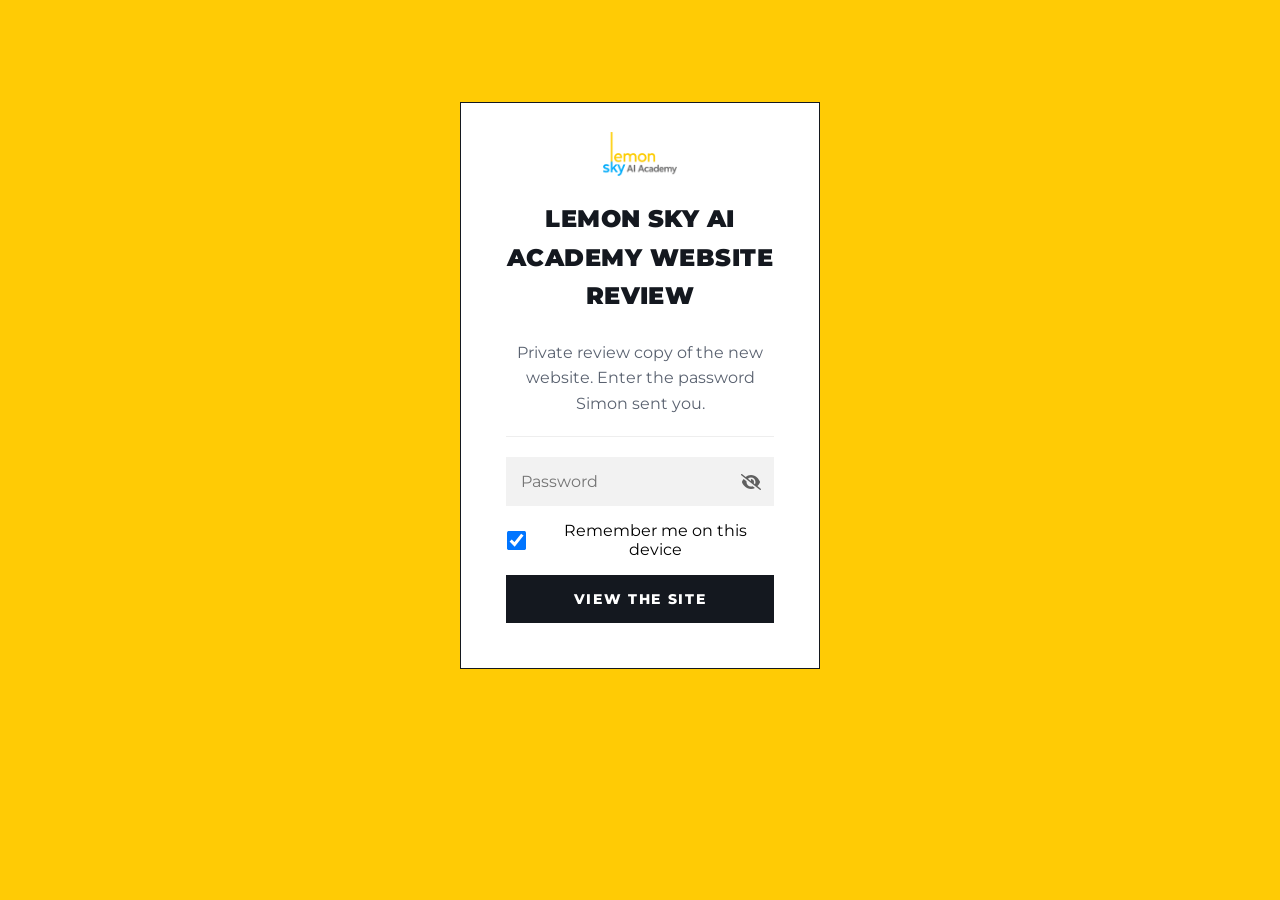
<file: index.html>
<!DOCTYPE html>
<html class="staticrypt-html">
    <head>
        <meta charset="utf-8" />
        <meta name="robots" content="noindex, nofollow" />
        <title>Lemon Sky AI Academy website review</title>
        <meta name="viewport" content="width=device-width, initial-scale=1" />

        <!-- do not cache this page -->
        <meta http-equiv="cache-control" content="max-age=0" />
        <meta http-equiv="cache-control" content="no-cache" />
        <meta http-equiv="expires" content="0" />
        <meta http-equiv="expires" content="Tue, 01 Jan 1980 1:00:00 GMT" />
        <meta http-equiv="pragma" content="no-cache" />

        <link href="https://fonts.googleapis.com/css2?family=Montserrat:wght@500;700;900&display=swap" rel="stylesheet" />
        <style>
            body.staticrypt-body, .staticrypt-body p, .staticrypt-body label, .staticrypt-form input, .staticrypt-decrypt-button { font-family: Montserrat, Arial, sans-serif !important; }
            .staticrypt-logo { display:block; height:44px; width:auto; margin:0 auto 22px; }
            .staticrypt-instructions p { color:#5A6270; line-height:1.6; }
            .staticrypt-form { box-shadow: none !important; border: 1.5px solid #14181F; border-radius: 0 !important; }
            .staticrypt-title { font-weight: 900 !important; text-transform: uppercase; letter-spacing: .02em; color: #14181F !important; }
            .staticrypt-form input[type="password"], .staticrypt-decrypt-button { border-radius: 0 !important; }
            .staticrypt-decrypt-button { font-weight: 800 !important; letter-spacing: .12em; text-transform: uppercase; }
            .staticrypt-hr {
                margin-top: 20px;
                margin-bottom: 20px;
                border: 0;
                border-top: 1px solid #eee;
            }

            .staticrypt-page {
                width: 360px;
                padding: 8% 0 0;
                margin: auto;
                box-sizing: border-box;
            }

            .staticrypt-form {
                position: relative;
                z-index: 1;
                background: #ffffff;
                max-width: 360px;
                margin: 0 auto 100px;
                padding: 45px;
                text-align: center;
                box-shadow: 0 0 20px 0 rgba(0, 0, 0, 0.2), 0 5px 5px 0 rgba(0, 0, 0, 0.24);
            }

            .staticrypt-form input[type="password"],
            input[type="text"] {
                background: inherit;
                border: 0;
                box-sizing: border-box; /* This ensures padding is included in the total width */
                font-size: 14px;
                outline: 0;
                padding: 15px 30px 15px 15px; /* Adjust the padding to ensure there is space for the icon */
                width: 100%;
            }

            .staticrypt-password-container {
                position: relative;
                outline: 0;
                background: #f2f2f2;
                width: 100%;
                border: 0;
                margin: 0 0 15px;
                box-sizing: border-box;
            }

            .staticrypt-toggle-password-visibility {
                cursor: pointer;
                height: 20px;
                opacity: 60%;
                padding: 13px;
                position: absolute;
                right: 0;
                top: 50%;
                transform: translateY(-50%);
                width: 20px;
            }

            .staticrypt-form .staticrypt-decrypt-button {
                text-transform: uppercase;
                outline: 0;
                background: #14181F;
                width: 100%;
                border: 0;
                padding: 15px;
                color: #ffffff;
                font-size: 14px;
                cursor: pointer;
            }

            .staticrypt-form .staticrypt-decrypt-button:hover,
            .staticrypt-form .staticrypt-decrypt-button:active,
            .staticrypt-form .staticrypt-decrypt-button:focus {
                background: #14181F;
                filter: brightness(92%);
            }

            .staticrypt-html {
                height: 100%;
            }

            .staticrypt-body {
                height: 100%;
                margin: 0;
            }

            .staticrypt-content {
                height: 100%;
                margin-bottom: 1em;
                background: #FFCB05;
                font-family: "Arial", sans-serif;
                -webkit-font-smoothing: antialiased;
                -moz-osx-font-smoothing: grayscale;
            }

            .staticrypt-instructions {
                margin-top: -1em;
                margin-bottom: 1em;
            }

            .staticrypt-title {
                font-size: 1.5em;
            }

            label.staticrypt-remember {
                display: flex;
                align-items: center;
                margin-bottom: 1em;
            }

            .staticrypt-remember input[type="checkbox"] {
                transform: scale(1.5);
                margin-right: 1em;
            }

            .hidden {
                display: none !important;
            }

            .staticrypt-spinner-container {
                height: 100%;
                display: flex;
                align-items: center;
                justify-content: center;
            }

            .staticrypt-spinner {
                display: inline-block;
                width: 2rem;
                height: 2rem;
                vertical-align: text-bottom;
                border: 0.25em solid gray;
                border-right-color: transparent;
                border-radius: 50%;
                -webkit-animation: spinner-border 0.75s linear infinite;
                animation: spinner-border 0.75s linear infinite;
                animation-duration: 0.75s;
                animation-timing-function: linear;
                animation-delay: 0s;
                animation-iteration-count: infinite;
                animation-direction: normal;
                animation-fill-mode: none;
                animation-play-state: running;
                animation-name: spinner-border;
            }

            @keyframes spinner-border {
                100% {
                    transform: rotate(360deg);
                }
            }

            @media screen and (-webkit-min-device-pixel-ratio: 0) {
                .staticrypt-form input[type="password"],
                input[type="text"] {
                    font-size: 16px;
                }
            }
        </style>
    </head>

    <body class="staticrypt-body">
        <div id="staticrypt_loading" class="staticrypt-spinner-container">
            <div class="staticrypt-spinner"></div>
        </div>

        <div id="staticrypt_content" class="staticrypt-content hidden">
            <div class="staticrypt-page">
                <div class="staticrypt-form">
                    <div class="staticrypt-instructions">
                        <img class="staticrypt-logo" src="assets/logo.png" alt="Lemon Sky AI Academy" />
                        <p class="staticrypt-title">Lemon Sky AI Academy website review</p>
                        <p>Private review copy of the new website. Enter the password Simon sent you.</p>
                    </div>

                    <hr class="staticrypt-hr" />

                    <form id="staticrypt-form" action="#" method="post">
                        <div class="staticrypt-password-container">
                            <input
                                id="staticrypt-password"
                                type="password"
                                name="password"
                                placeholder="Password"
                                autofocus
                            />

                            <img
                                class="staticrypt-toggle-password-visibility"
                                alt="Show password"
                                title="Show password"
                                src="[data-uri]"
                            />
                        </div>

                        <label id="staticrypt-remember-label" class="staticrypt-remember hidden">
                            <input id="staticrypt-remember" type="checkbox" name="remember" checked />
                            Remember me on this device
                        </label>

                        <input type="submit" class="staticrypt-decrypt-button" value="View the site" />
                    </form>
                </div>
            </div>
        </div>

        <script>
            // these variables will be filled when generating the file - the template format is 'variable_name'
            const staticryptInitiator = ((function(){
  const exports = {};
  const cryptoEngine = ((function(){
  const exports = {};
  const { subtle } = crypto;

const IV_BITS = 16 * 8;
const HEX_BITS = 4;
const ENCRYPTION_ALGO = "AES-CBC";

/**
 * Translates between utf8 encoded hexadecimal strings
 * and Uint8Array bytes.
 */
const HexEncoder = {
    /**
     * hex string -> bytes
     * @param {string} hexString
     * @returns {Uint8Array}
     */
    parse: function (hexString) {
        if (hexString.length % 2 !== 0) throw "Invalid hexString";
        const arrayBuffer = new Uint8Array(hexString.length / 2);

        for (let i = 0; i < hexString.length; i += 2) {
            const byteValue = parseInt(hexString.substring(i, i + 2), 16);
            if (isNaN(byteValue)) {
                throw "Invalid hexString";
            }
            arrayBuffer[i / 2] = byteValue;
        }
        return arrayBuffer;
    },

    /**
     * bytes -> hex string
     * @param {Uint8Array} bytes
     * @returns {string}
     */
    stringify: function (bytes) {
        const hexBytes = [];

        for (let i = 0; i < bytes.length; ++i) {
            let byteString = bytes[i].toString(16);
            if (byteString.length < 2) {
                byteString = "0" + byteString;
            }
            hexBytes.push(byteString);
        }
        return hexBytes.join("");
    },
};

/**
 * Translates between utf8 strings and Uint8Array bytes.
 */
const UTF8Encoder = {
    parse: function (str) {
        return new TextEncoder().encode(str);
    },

    stringify: function (bytes) {
        return new TextDecoder().decode(bytes);
    },
};

/**
 * Salt and encrypt a msg with a password.
 */
async function encrypt(msg, hashedPassword) {
    // Must be 16 bytes, unpredictable, and preferably cryptographically random. However, it need not be secret.
    // https://developer.mozilla.org/en-US/docs/Web/API/SubtleCrypto/encrypt#parameters
    const iv = crypto.getRandomValues(new Uint8Array(IV_BITS / 8));

    const key = await subtle.importKey("raw", HexEncoder.parse(hashedPassword), ENCRYPTION_ALGO, false, ["encrypt"]);

    const encrypted = await subtle.encrypt(
        {
            name: ENCRYPTION_ALGO,
            iv: iv,
        },
        key,
        UTF8Encoder.parse(msg)
    );

    // iv will be 32 hex characters, we prepend it to the ciphertext for use in decryption
    return HexEncoder.stringify(iv) + HexEncoder.stringify(new Uint8Array(encrypted));
}
exports.encrypt = encrypt;

/**
 * Decrypt a salted msg using a password.
 *
 * @param {string} encryptedMsg
 * @param {string} hashedPassword
 * @returns {Promise<string>}
 */
async function decrypt(encryptedMsg, hashedPassword) {
    const ivLength = IV_BITS / HEX_BITS;
    const iv = HexEncoder.parse(encryptedMsg.substring(0, ivLength));
    const encrypted = encryptedMsg.substring(ivLength);

    const key = await subtle.importKey("raw", HexEncoder.parse(hashedPassword), ENCRYPTION_ALGO, false, ["decrypt"]);

    const outBuffer = await subtle.decrypt(
        {
            name: ENCRYPTION_ALGO,
            iv: iv,
        },
        key,
        HexEncoder.parse(encrypted)
    );

    return UTF8Encoder.stringify(new Uint8Array(outBuffer));
}
exports.decrypt = decrypt;

/**
 * Salt and hash the password so it can be stored in localStorage without opening a password reuse vulnerability.
 *
 * @param {string} password
 * @param {string} salt
 * @returns {Promise<string>}
 */
async function hashPassword(password, salt) {
    // we hash the password in multiple steps, each adding more iterations. This is because we used to allow less
    // iterations, so for backward compatibility reasons, we need to support going from that to more iterations.
    let hashedPassword = await hashLegacyRound(password, salt);

    hashedPassword = await hashSecondRound(hashedPassword, salt);

    return hashThirdRound(hashedPassword, salt);
}
exports.hashPassword = hashPassword;

/**
 * This hashes the password with 1k iterations. This is a low number, we need this function to support backwards
 * compatibility.
 *
 * @param {string} password
 * @param {string} salt
 * @returns {Promise<string>}
 */
function hashLegacyRound(password, salt) {
    return pbkdf2(password, salt, 1000, "SHA-1");
}
exports.hashLegacyRound = hashLegacyRound;

/**
 * Add a second round of iterations. This is because we used to use 1k, so for backwards compatibility with
 * remember-me/autodecrypt links, we need to support going from that to more iterations.
 *
 * @param hashedPassword
 * @param salt
 * @returns {Promise<string>}
 */
function hashSecondRound(hashedPassword, salt) {
    return pbkdf2(hashedPassword, salt, 14000, "SHA-256");
}
exports.hashSecondRound = hashSecondRound;

/**
 * Add a third round of iterations to bring total number to 600k. This is because we used to use 1k, then 15k, so for
 * backwards compatibility with remember-me/autodecrypt links, we need to support going from that to more iterations.
 *
 * @param hashedPassword
 * @param salt
 * @returns {Promise<string>}
 */
function hashThirdRound(hashedPassword, salt) {
    return pbkdf2(hashedPassword, salt, 585000, "SHA-256");
}
exports.hashThirdRound = hashThirdRound;

/**
 * Salt and hash the password so it can be stored in localStorage without opening a password reuse vulnerability.
 *
 * @param {string} password
 * @param {string} salt
 * @param {int} iterations
 * @param {string} hashAlgorithm
 * @returns {Promise<string>}
 */
async function pbkdf2(password, salt, iterations, hashAlgorithm) {
    const key = await subtle.importKey("raw", UTF8Encoder.parse(password), "PBKDF2", false, ["deriveBits"]);

    const keyBytes = await subtle.deriveBits(
        {
            name: "PBKDF2",
            hash: hashAlgorithm,
            iterations,
            salt: UTF8Encoder.parse(salt),
        },
        key,
        256
    );

    return HexEncoder.stringify(new Uint8Array(keyBytes));
}

function generateRandomSalt() {
    const bytes = crypto.getRandomValues(new Uint8Array(128 / 8));

    return HexEncoder.stringify(new Uint8Array(bytes));
}
exports.generateRandomSalt = generateRandomSalt;

async function signMessage(hashedPassword, message) {
    const key = await subtle.importKey(
        "raw",
        HexEncoder.parse(hashedPassword),
        {
            name: "HMAC",
            hash: "SHA-256",
        },
        false,
        ["sign"]
    );
    const signature = await subtle.sign("HMAC", key, UTF8Encoder.parse(message));

    return HexEncoder.stringify(new Uint8Array(signature));
}
exports.signMessage = signMessage;

function getRandomAlphanum() {
    const possibleCharacters = "abcdefghijklmnopqrstuvwxyzABCDEFGHIJKLMNOPQRSTUVWXYZ0123456789";

    let byteArray;
    let parsedInt;

    // Keep generating new random bytes until we get a value that falls
    // within a range that can be evenly divided by possibleCharacters.length
    do {
        byteArray = crypto.getRandomValues(new Uint8Array(1));
        // extract the lowest byte to get an int from 0 to 255 (probably unnecessary, since we're only generating 1 byte)
        parsedInt = byteArray[0] & 0xff;
    } while (parsedInt >= 256 - (256 % possibleCharacters.length));

    // Take the modulo of the parsed integer to get a random number between 0 and totalLength - 1
    const randomIndex = parsedInt % possibleCharacters.length;

    return possibleCharacters[randomIndex];
}

/**
 * Generate a random string of a given length.
 *
 * @param {int} length
 * @returns {string}
 */
function generateRandomString(length) {
    let randomString = "";

    for (let i = 0; i < length; i++) {
        randomString += getRandomAlphanum();
    }

    return randomString;
}
exports.generateRandomString = generateRandomString;

  return exports;
})());
const codec = ((function(){
  const exports = {};
  /**
 * Initialize the codec with the provided cryptoEngine - this return functions to encode and decode messages.
 *
 * @param cryptoEngine - the engine to use for encryption / decryption
 */
function init(cryptoEngine) {
    const exports = {};

    /**
     * Top-level function for encoding a message.
     * Includes password hashing, encryption, and signing.
     *
     * @param {string} msg
     * @param {string} password
     * @param {string} salt
     *
     * @returns {string} The encoded text
     */
    async function encode(msg, password, salt) {
        const hashedPassword = await cryptoEngine.hashPassword(password, salt);

        const encrypted = await cryptoEngine.encrypt(msg, hashedPassword);

        // we use the hashed password in the HMAC because this is effectively what will be used a password (so we can store
        // it in localStorage safely, we don't use the clear text password)
        const hmac = await cryptoEngine.signMessage(hashedPassword, encrypted);

        return hmac + encrypted;
    }
    exports.encode = encode;

    /**
     * Encode using a password that has already been hashed. This is useful to encode multiple messages in a row, that way
     * we don't need to hash the password multiple times.
     *
     * @param {string} msg
     * @param {string} hashedPassword
     *
     * @returns {string} The encoded text
     */
    async function encodeWithHashedPassword(msg, hashedPassword) {
        const encrypted = await cryptoEngine.encrypt(msg, hashedPassword);

        // we use the hashed password in the HMAC because this is effectively what will be used a password (so we can store
        // it in localStorage safely, we don't use the clear text password)
        const hmac = await cryptoEngine.signMessage(hashedPassword, encrypted);

        return hmac + encrypted;
    }
    exports.encodeWithHashedPassword = encodeWithHashedPassword;

    /**
     * Top-level function for decoding a message.
     * Includes signature check and decryption.
     *
     * @param {string} signedMsg
     * @param {string} hashedPassword
     * @param {string} salt
     * @param {int} backwardCompatibleAttempt
     * @param {string} originalPassword
     *
     * @returns {Object} {success: true, decoded: string} | {success: false, message: string}
     */
    async function decode(signedMsg, hashedPassword, salt, backwardCompatibleAttempt = 0, originalPassword = "") {
        const encryptedHMAC = signedMsg.substring(0, 64);
        const encryptedMsg = signedMsg.substring(64);
        const decryptedHMAC = await cryptoEngine.signMessage(hashedPassword, encryptedMsg);

        if (decryptedHMAC !== encryptedHMAC) {
            // we have been raising the number of iterations in the hashing algorithm multiple times, so to support the old
            // remember-me/autodecrypt links we need to try bringing the old hashes up to speed.
            originalPassword = originalPassword || hashedPassword;
            if (backwardCompatibleAttempt === 0) {
                const updatedHashedPassword = await cryptoEngine.hashThirdRound(originalPassword, salt);

                return decode(signedMsg, updatedHashedPassword, salt, backwardCompatibleAttempt + 1, originalPassword);
            }
            if (backwardCompatibleAttempt === 1) {
                let updatedHashedPassword = await cryptoEngine.hashSecondRound(originalPassword, salt);
                updatedHashedPassword = await cryptoEngine.hashThirdRound(updatedHashedPassword, salt);

                return decode(signedMsg, updatedHashedPassword, salt, backwardCompatibleAttempt + 1, originalPassword);
            }

            return { success: false, message: "Signature mismatch" };
        }

        return {
            success: true,
            decoded: await cryptoEngine.decrypt(encryptedMsg, hashedPassword),
        };
    }
    exports.decode = decode;

    return exports;
}
exports.init = init;

  return exports;
})());
const decode = codec.init(cryptoEngine).decode;

/**
 * Initialize the staticrypt module, that exposes functions callbable by the password_template.
 *
 * @param {{
 *  staticryptEncryptedMsgUniqueVariableName: string,
 *  isRememberEnabled: boolean,
 *  rememberDurationInDays: number,
 *  staticryptSaltUniqueVariableName: string,
 * }} staticryptConfig - object of data that is stored on the password_template at encryption time.
 *
 * @param {{
 *  rememberExpirationKey: string,
 *  rememberPassphraseKey: string,
 *  replaceHtmlCallback: function,
 *  clearLocalStorageCallback: function,
 * }} templateConfig - object of data that can be configured by a custom password_template.
 */
function init(staticryptConfig, templateConfig) {
    const exports = {};

    /**
     * Decrypt our encrypted page, replace the whole HTML.
     *
     * @param {string} hashedPassword
     * @returns {Promise<boolean>}
     */
    async function decryptAndReplaceHtml(hashedPassword) {
        const { staticryptEncryptedMsgUniqueVariableName, staticryptSaltUniqueVariableName } = staticryptConfig;
        const { replaceHtmlCallback } = templateConfig;

        const result = await decode(
            staticryptEncryptedMsgUniqueVariableName,
            hashedPassword,
            staticryptSaltUniqueVariableName
        );
        if (!result.success) {
            return false;
        }
        const plainHTML = result.decoded;

        // if the user configured a callback call it, otherwise just replace the whole HTML
        if (typeof replaceHtmlCallback === "function") {
            replaceHtmlCallback(plainHTML);
        } else {
            document.write(plainHTML);
            document.close();
        }

        return true;
    }

    /**
     * Attempt to decrypt the page and replace the whole HTML.
     *
     * @param {string} password
     * @param {boolean} isRememberChecked
     *
     * @returns {Promise<{isSuccessful: boolean, hashedPassword?: string}>} - we return an object, so that if we want to
     *   expose more information in the future we can do it without breaking the password_template
     */
    async function handleDecryptionOfPage(password, isRememberChecked) {
        const { staticryptSaltUniqueVariableName } = staticryptConfig;

        // decrypt and replace the whole page
        const hashedPassword = await cryptoEngine.hashPassword(password, staticryptSaltUniqueVariableName);
        return handleDecryptionOfPageFromHash(hashedPassword, isRememberChecked);
    }
    exports.handleDecryptionOfPage = handleDecryptionOfPage;

    async function handleDecryptionOfPageFromHash(hashedPassword, isRememberChecked) {
        const { isRememberEnabled, rememberDurationInDays } = staticryptConfig;
        const { rememberExpirationKey, rememberPassphraseKey } = templateConfig;

        const isDecryptionSuccessful = await decryptAndReplaceHtml(hashedPassword);

        if (!isDecryptionSuccessful) {
            return {
                isSuccessful: false,
                hashedPassword,
            };
        }

        // remember the hashedPassword and set its expiration if necessary
        if (isRememberEnabled && isRememberChecked) {
            window.localStorage.setItem(rememberPassphraseKey, hashedPassword);

            // set the expiration if the duration isn't 0 (meaning no expiration)
            if (rememberDurationInDays > 0) {
                window.localStorage.setItem(
                    rememberExpirationKey,
                    (new Date().getTime() + rememberDurationInDays * 24 * 60 * 60 * 1000).toString()
                );
            }
        }

        return {
            isSuccessful: true,
            hashedPassword,
        };
    }
    exports.handleDecryptionOfPageFromHash = handleDecryptionOfPageFromHash;

    /**
     * Clear localstorage from staticrypt related values
     */
    function clearLocalStorage() {
        const { clearLocalStorageCallback, rememberExpirationKey, rememberPassphraseKey } = templateConfig;

        if (typeof clearLocalStorageCallback === "function") {
            clearLocalStorageCallback();
        } else {
            localStorage.removeItem(rememberPassphraseKey);
            localStorage.removeItem(rememberExpirationKey);
        }
    }

    async function handleDecryptOnLoad() {
        let isSuccessful = await decryptOnLoadFromUrl();

        if (!isSuccessful) {
            isSuccessful = await decryptOnLoadFromRememberMe();
        }

        return { isSuccessful };
    }
    exports.handleDecryptOnLoad = handleDecryptOnLoad;

    /**
     * Clear storage if we are logging out
     *
     * @returns {boolean} - whether we logged out
     */
    function logoutIfNeeded() {
        const logoutKey = "staticrypt_logout";

        // handle logout through query param
        const queryParams = new URLSearchParams(window.location.search);
        if (queryParams.has(logoutKey)) {
            clearLocalStorage();
            return true;
        }

        // handle logout through URL fragment
        const hash = window.location.hash.substring(1);
        if (hash.includes(logoutKey)) {
            clearLocalStorage();
            return true;
        }

        return false;
    }

    /**
     * To be called on load: check if we want to try to decrypt and replace the HTML with the decrypted content, and
     * try to do it if needed.
     *
     * @returns {Promise<boolean>} true if we derypted and replaced the whole page, false otherwise
     */
    async function decryptOnLoadFromRememberMe() {
        const { rememberDurationInDays } = staticryptConfig;
        const { rememberExpirationKey, rememberPassphraseKey } = templateConfig;

        // if we are login out, terminate
        if (logoutIfNeeded()) {
            return false;
        }

        // if there is expiration configured, check if we're not beyond the expiration
        if (rememberDurationInDays && rememberDurationInDays > 0) {
            const expiration = localStorage.getItem(rememberExpirationKey),
                isExpired = expiration && new Date().getTime() > parseInt(expiration);

            if (isExpired) {
                clearLocalStorage();
                return false;
            }
        }

        const hashedPassword = localStorage.getItem(rememberPassphraseKey);

        if (hashedPassword) {
            // try to decrypt
            const isDecryptionSuccessful = await decryptAndReplaceHtml(hashedPassword);

            // if the decryption is unsuccessful the password might be wrong - silently clear the saved data and let
            // the user fill the password form again
            if (!isDecryptionSuccessful) {
                clearLocalStorage();
                return false;
            }

            return true;
        }

        return false;
    }

    async function decryptOnLoadFromUrl() {
        const passwordKey = "staticrypt_pwd";
        const rememberMeKey = "remember_me";

        // try to get the password from the query param (for backward compatibility - we now want to avoid this method,
        // since it sends the hashed password to the server which isn't needed)
        const queryParams = new URLSearchParams(window.location.search);
        const hashedPasswordQuery = queryParams.get(passwordKey);
        const rememberMeQuery = queryParams.get(rememberMeKey);

        const urlFragment = window.location.hash.substring(1);
        // get the password from the url fragment
        const hashedPasswordRegexMatch = urlFragment.match(new RegExp(passwordKey + "=([^&]*)"));
        const hashedPasswordFragment = hashedPasswordRegexMatch ? hashedPasswordRegexMatch[1] : null;
        const rememberMeFragment = urlFragment.includes(rememberMeKey);

        const hashedPassword = hashedPasswordFragment || hashedPasswordQuery;
        const rememberMe = rememberMeFragment || rememberMeQuery;

        if (hashedPassword) {
            return handleDecryptionOfPageFromHash(hashedPassword, rememberMe);
        }

        return false;
    }

    return exports;
}
exports.init = init;

  return exports;
})());
            const templateError = "Wrong password. Try again.",
                templateToggleAltShow = "Show password",
                templateToggleAltHide = "Hide password",
                isRememberEnabled = true,
                staticryptConfig = {"staticryptEncryptedMsgUniqueVariableName":"[base64]","isRememberEnabled":true,"rememberDurationInDays":30,"staticryptSaltUniqueVariableName":"c90f29aaffe11ce3c726a81140475edc"};

            // you can edit these values to customize some of the behavior of StatiCrypt
            const templateConfig = {
                rememberExpirationKey: "staticrypt_expiration",
                rememberPassphraseKey: "staticrypt_passphrase",
                replaceHtmlCallback: null,
                clearLocalStorageCallback: null,
            };

            // init the staticrypt engine
            const staticrypt = staticryptInitiator.init(staticryptConfig, templateConfig);

            // try to automatically decrypt on load if there is a saved password
            window.onload = async function () {
                const { isSuccessful } = await staticrypt.handleDecryptOnLoad();

                // if we didn't decrypt anything on load, show the password prompt. Otherwise the content has already been
                // replaced, no need to do anything
                if (!isSuccessful) {
                    // hide loading screen
                    document.getElementById("staticrypt_loading").classList.add("hidden");
                    document.getElementById("staticrypt_content").classList.remove("hidden");
                    document.getElementById("staticrypt-password").focus();

                    // show the remember me checkbox
                    if (isRememberEnabled) {
                        document.getElementById("staticrypt-remember-label").classList.remove("hidden");
                    }
                }
            };

            // toggle password visibility
            const toggleIcon = document.querySelector(".staticrypt-toggle-password-visibility");
            // these two icons are coming from FontAwesome
            const imgSrcEyeClosed =
                "[data-uri]";
            const imgSrcEyeOpened =
                "[data-uri]";
            toggleIcon.addEventListener("click", function () {
                const passwordInput = document.getElementById("staticrypt-password");
                if (passwordInput.type === "password") {
                    passwordInput.type = "text";
                    toggleIcon.src = imgSrcEyeOpened;
                    toggleIcon.alt = templateToggleAltHide;
                    toggleIcon.title = templateToggleAltHide;
                } else {
                    passwordInput.type = "password";
                    toggleIcon.src = imgSrcEyeClosed;
                    toggleIcon.alt = templateToggleAltShow;
                    toggleIcon.title = templateToggleAltShow;
                }
            });

            // handle password form submission
            document.getElementById("staticrypt-form").addEventListener("submit", async function (e) {
                e.preventDefault();

                const password = document.getElementById("staticrypt-password").value,
                    isRememberChecked = document.getElementById("staticrypt-remember").checked;

                const { isSuccessful } = await staticrypt.handleDecryptionOfPage(password, isRememberChecked);

                if (!isSuccessful) {
                    alert(templateError);
                }
            });
        </script>
    </body>
</html>
</file>
